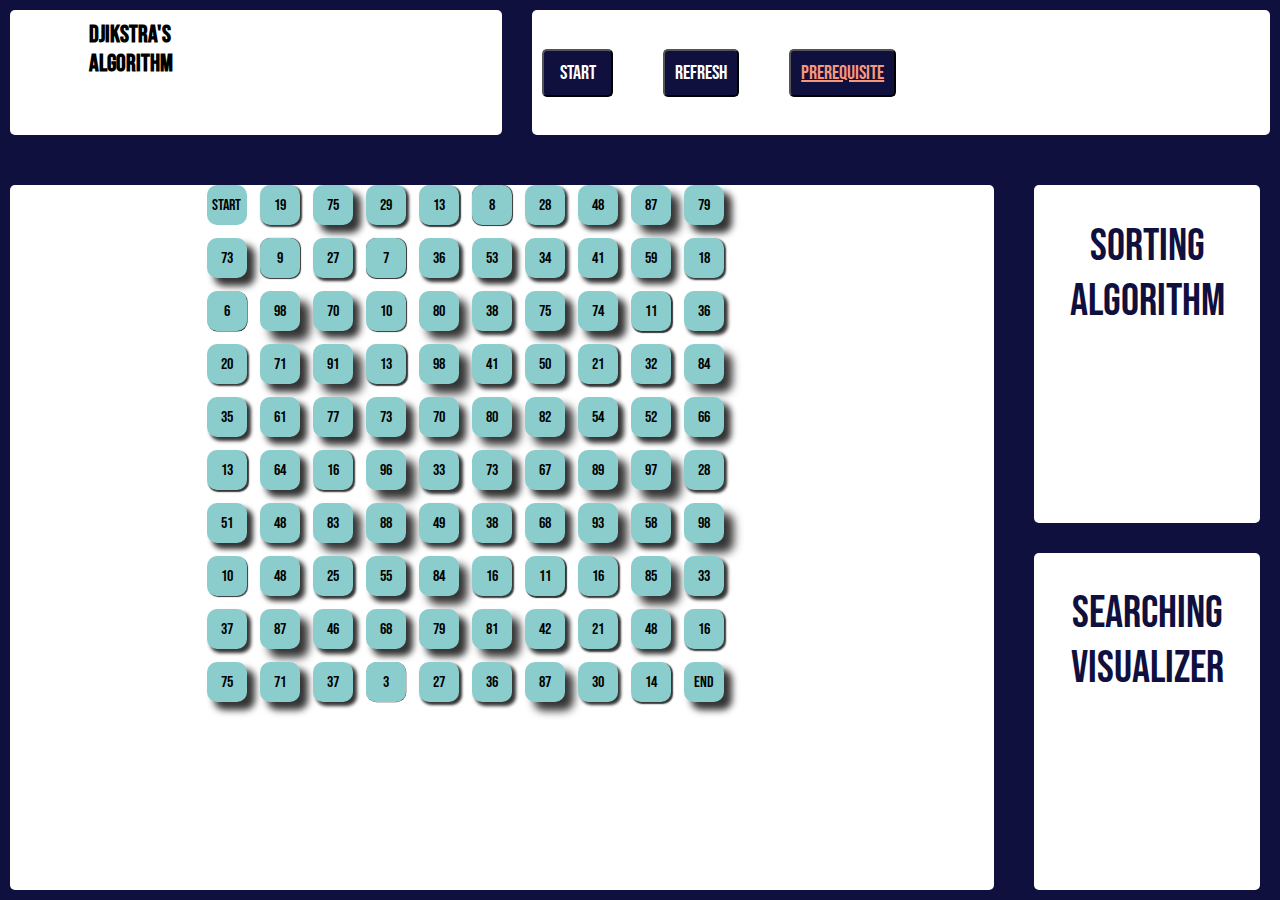
<file: path_practice.html>
<!DOCTYPE html>
<html lang="en">
  <head>
    <meta charset="UTF-8" />
    <meta http-equiv="X-UA-Compatible" content="IE=edge" />
    <meta name="viewport" content="width=device-width, initial-scale=1.0" />
    <link rel="stylesheet" href="css/style.css" />
    <link
      rel="stylesheet"
      href="https://cdnjs.cloudflare.com/ajax/libs/font-awesome/5.15.3/css/all.min.css"
      integrity="sha512-iBBXm8fW90+nuLcSKlbmrPcLa0OT92xO1BIsZ+ywDWZCvqsWgccV3gFoRBv0z+8dLJgyAHIhR35VZc2oM/gI1w=="
      crossorigin="anonymous"
    />
    <title>HOME PAGE</title>

    <style>
      .algo {
        padding: 10px;
        display: grid;
        grid-template-columns: repeat(6, 1fr);
        grid-gap: 50px;
      }

      .container {
        display: grid;
        grid-template-columns: repeat(10, 40px);
        grid-template-rows: repeat(10, 40px);
        grid-row-gap: 13px;
        grid-column-gap: 13px;
      }

      a {
        color: #f7977a;
      }
      .node {
        background-color: #8bcdcd;
        text-align: center;
        border-radius: 10px;
        display: flex;
        justify-content: center;
        align-items: center;
      }

      .explanation {
        max-width: 55vh;
      }

      .tabcontent {
        display: none;
        border: 1px solid #ccc;
      }

      .btn_effect {
        cursor: pointer;
        background-color: rgb(16, 16, 63);
        font-size: 20px;
        padding: 10px;
        color: #fff;
        border-radius: 5px;
      }
      .btn_effect:hover {
        background-color: white !important;
        border: solid rgb(16, 16, 63) 3px;
        color: rgb(16, 16, 63) !important;
      }

      @media only screen and (max-width: 600px) {
        body {
          margin-top: 1em;
          font-size: small;
        }
        button {
          border: 4px solid white;
          font-size: 10px;
          text-align: center;
        }
        .container {
          display: grid;
          grid-template-columns: repeat(10, 28px);
          grid-template-rows: repeat(10, 28px);
          grid-row-gap: 8px;
          grid-column-gap: 8px;
        }
      }
    </style>
  </head>
  <body style="overflow: hidden;" >
    <div class="main">
      <div class="sub-1">
        <div class="control">
          <h2 style="padding-left: 26%">Djikstra's Algorithm</h2>
        </div>
        <div class="algo">
          <button class="start nav btn_effect" onClick="start()">Start</button>
          <button class="refresh nav btn_effect" onClick="refresh();">
            Refresh
          </button>
          <button>
            <a href="https://www.javatpoint.com/dijkstras-algorithm">
              prerequisite</a
            >
          </button>
        </div>
      </div>
      <div class="sub-2">
        <div class="visual">
          <div class="container" style="padding-left: 20%"></div>
        </div>
        <div class="data">
          <div class="data-1">
            <p class="plain-text">Sorting Algorithm</p>
            <a class="icon" href="index.html"
              ><i class="fas fa-chevron-circle-right"></i
            ></a>
          </div>
          <div class="data-2">
            <p class="plain-text">Searching visualizer</p>
            <a class="icon" href="searchh.html"
              ><i class="fas fa-chevron-circle-right"></i
            ></a>
          </div>
        </div>
      </div>
    </div>

    <script src="./js/main.js"></script>
    <script src="./js/visualization.js"></script>
    <script src="path.js"></script>
  </body>
</html>
</file>
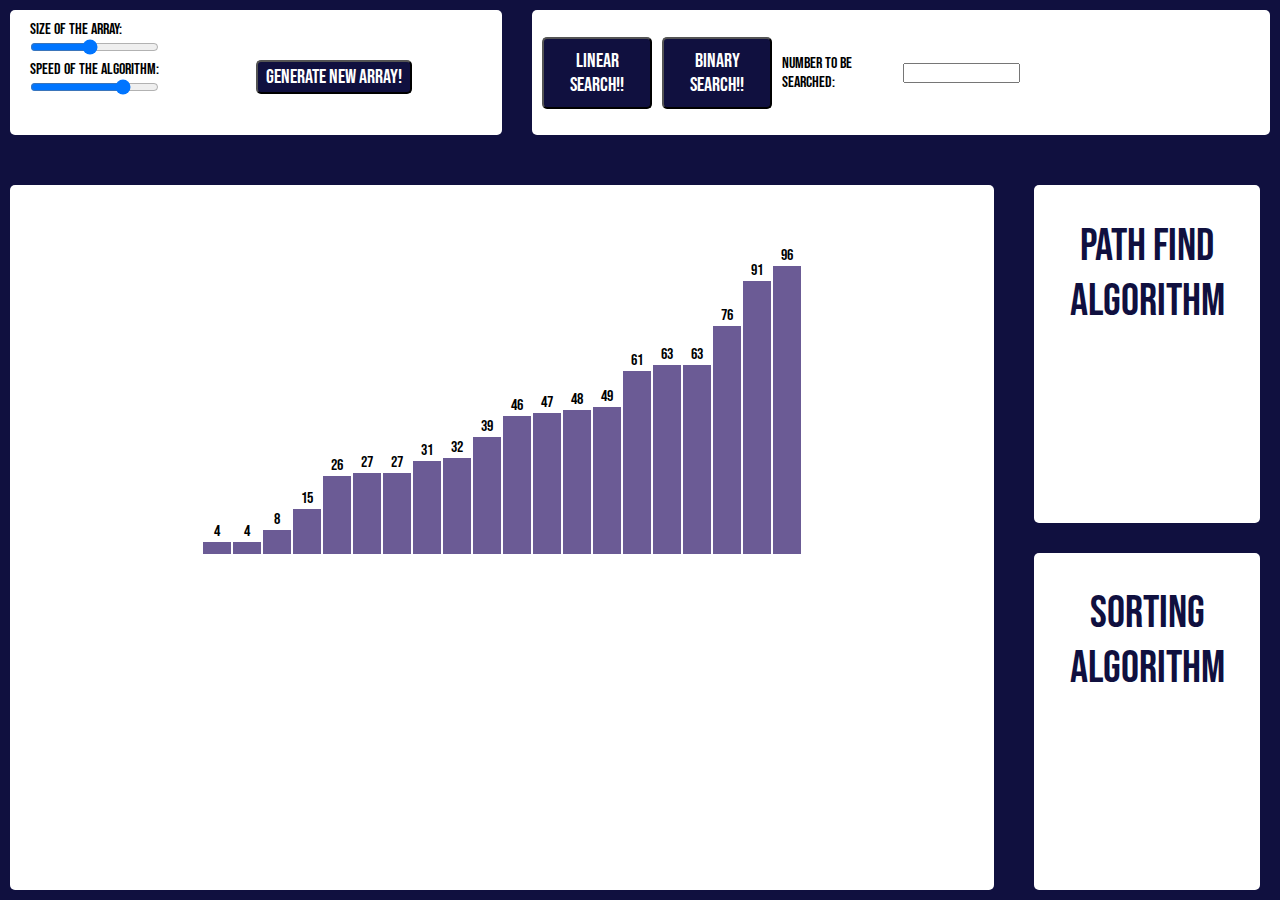
<file: searchh.html>
<!DOCTYPE html>
<html lang="en">
  <head>
    <meta charset="UTF-8" />
    <meta http-equiv="X-UA-Compatible" content="IE=edge" />
    <meta name="viewport" content="width=device-width, initial-scale=1.0" />
    <link rel="stylesheet" href="css/style.css" />
    <link
      rel="stylesheet"
      href="https://cdnjs.cloudflare.com/ajax/libs/font-awesome/5.15.3/css/all.min.css"
      integrity="sha512-iBBXm8fW90+nuLcSKlbmrPcLa0OT92xO1BIsZ+ywDWZCvqsWgccV3gFoRBv0z+8dLJgyAHIhR35VZc2oM/gI1w=="
      crossorigin="anonymous"
    />
    <title>Search Page</title>

    <style type="text/css">
      * {
        margin: 0px;
        padding: 0px;
        box-sizing: border-box;
      }

      .header {
        font-size: 35px;
        text-align: center;
      }

      #array {
        background-color: white;
        height: 305px;
        width: 598px;
        margin: auto;
        position: relative;
        margin-top: 64px;
      }

      .block {
        width: 28px;
        background-color: #6b5b95;
        position: absolute;
        bottom: 0px;
        transition: 0.2s all ease;
      }

      .block_id {
        position: absolute;
        color: black;
        margin-top: -20px;
        width: 100%;
        text-align: center;
      }
    </style>
  </head>
  <body>
    <div class="main">
      <div class="sub-1">
        <div class="control">
          <div class="control-1">
            <p>Size of the array:</p>
            <input
              id="node_size"
              type="range"
              min="20"
              max="150"
              step="1"
              value="80"
            />
            <p>Speed of the algorithm:</p>
            <input
              id="node_speed"
              type="range"
              min="1"
              max="5"
              step="1"
              value="4"
            />
          </div>
          <div class="control-2">
            <button
              id="node_generate"
              class="node_create btn_effect"
              onclick="location.reload()"
            >
              Generate New Array!
            </button>
            <!-- <button id="custom_node" class="node_create btn_effect">Create Custom Array</button> -->
          </div>
        </div>
        <div class="algo">
          <button class="btn_effect" id="btn" onclick="LinearSearch()">
            Linear Search!!
          </button>
          <button class="btn_effect" id="btn" onclick="BinarySearch()">
            Binary Search!!
          </button>
          <label for="fname" class="btn_effect">Number to be Searched:</label>
          <input type="text" id="fname" name="fname" />
        </div>
      </div>
      <div class="sub-2">
        <div class="visual">
          <h1 id="text" style="text-align: center"></h1>

          <div id="array_container">
            <!-- Container of nodes -->

            <div id="array"></div>
          </div>
        </div>
        <div class="data">
          <div class="data-1">
            <p class="plain-text">Path Find Algorithm</p>
            <a class="icon" href="path_practice.html"
              ><i class="fas fa-chevron-circle-right"></i
            ></a>
          </div>
          <div class="data-2">
            <p class="plain-text">Sorting Algorithm</p>
            <a class="icon" href="index.html"
              ><i class="fas fa-chevron-circle-right"></i
            ></a>
          </div>
        </div>
      </div>
    </div>
    <script>
      // Asynchronous LinearSearch function
      async function LinearSearch(delay = 300) {
        var blocks = document.querySelectorAll(".block");
        var output = document.getElementById("text");

        //Extracting the value entered by the user
        var num = document.getElementById("fname").value;

        //Changing the color of all the blocks to voilet
        for (var i = 0; i < blocks.length; i += 1) {
          blocks[i].style.backgroundColor = "blue";
        }

        output.innerText = "";

        var flag = 0;
        // LinearSearch Algorithum
        for (var i = 0; i < blocks.length; i += 1) {
          //Changing the color of current block to red
          blocks[i].style.backgroundColor = "#FF4949";

          // To wait for .1 sec
          await new Promise((resolve) =>
            setTimeout(() => {
              resolve();
            }, delay)
          );

          //Extracting the value of current block
          var value = Number(blocks[i].childNodes[0].innerHTML);

          // To compare block value with entered value
          if (value == num) {
            flag = 1;
            output.innerText = "Element Found";
            blocks[i].style.backgroundColor = "#13CE66";
            break;
          } else {
            // Changing the color to the previous one
            blocks[i].style.backgroundColor = "#6b5b95";
          }
        }
        //When element is not found in the array
        if (flag == 0) {
          output.innerText = "Element Not Found";
        }
      }

      // Asynchronous BinarySearch function
      async function BinarySearch(delay = 1000) {
        var blocks = document.querySelectorAll(".block");
        var output = document.getElementById("text");

        //Extracting the value of the element to be searched
        var num = document.getElementById("fname").value;

        //Colouring all the blocks voilet
        for (var i = 0; i < blocks.length; i += 1) {
          blocks[i].style.backgroundColor = "#6b5b95";
        }

        output.innerText = "";

        // BinarySearch Algorithm

        var start = 0;
        var end = 19;
        var flag = 0;
        while (start <= end) {
          //Midddle index
          var mid = Math.floor((start + end) / 2);
          blocks[mid].style.backgroundColor = "#FF4949";

          //Value at mid index
          var value = Number(blocks[mid].childNodes[0].innerHTML);

          // To wait for .1 sec
          await new Promise((resolve) =>
            setTimeout(() => {
              resolve();
            }, delay)
          );

          //Current element is equal to the element
          //entered by the user
          if (value == num) {
            output.innerText = "Element Found";
            blocks[mid].style.backgroundColor = "#13CE66";
            flag = 1;
            break;
          }
          //Current element is greater than the element
          //entered by the user
          if (value > num) {
            end = mid - 1;
            blocks[mid].style.backgroundColor = "#6b5b95";
          } else {
            start = mid + 1;
            blocks[mid].style.backgroundColor = "#6b5b95";
          }
        }
        if (flag === 0) {
          output.innerText = "Element Not Found";
        }
      }

      // Calling generatearray function
      //generatearray();

      var container = document.getElementById("array");

      // Function to generate the array of blocks
      function generatearray() {
        // Creating an array
        var arr = [];

        // Filling array with random values
        for (var i = 0; i < 20; i++) {
          // Return a value from 1 to 100 (both inclusive)
          var val = Number(Math.ceil(Math.random() * 100));
          arr.push(val);
        }

        // Sorting Array in ascending order
        arr.sort(function (a, b) {
          return a - b;
        });

        for (var i = 0; i < 20; i++) {
          var value = arr[i];

          // Creating element div
          var array_ele = document.createElement("div");

          // Adding class 'block' to div
          array_ele.classList.add("block");

          // Adding style to div
          array_ele.style.height = `${value * 3}px`;
          array_ele.style.transform = `translate(${i * 30}px)`;

          // Creating label element for displaying
          // size of particular block
          var array_ele_label = document.createElement("label");
          array_ele_label.classList.add("block_id");
          array_ele_label.innerText = value;

          // Appending created elements to index.html
          array_ele.appendChild(array_ele_label);
          container.appendChild(array_ele);
        }
      }

      // Asynchronous BinarySearch function
      async function BinarySearch(delay = 300) {
        var blocks = document.querySelectorAll(".block");
        var output = document.getElementById("text");

        //Extracting the value of the element to be searched
        var num = document.getElementById("fname").value;

        //Colouring all the blocks voilet
        for (var i = 0; i < blocks.length; i += 1) {
          blocks[i].style.backgroundColor = "#6b5b95";
        }

        output.innerText = "";

        // BinarySearch Algorithm

        var start = 0;
        var end = 19;
        var flag = 0;
        while (start <= end) {
          //Middle index
          var mid = Math.floor((start + end) / 2);
          blocks[mid].style.backgroundColor = "#FF4949";

          //Value at mid index
          var value = Number(blocks[mid].childNodes[0].innerHTML);

          // To wait for .1 sec
          await new Promise((resolve) =>
            setTimeout(() => {
              resolve();
            }, delay)
          );

          //Current element is equal to the element
          //entered by the user
          if (value == num) {
            output.innerText = "Element Found";
            blocks[mid].style.backgroundColor = "#13CE66";
            flag = 1;
            break;
          }
          //Current element is greater than the element
          //entered by the user
          if (value > num) {
            end = mid - 1;
            blocks[mid].style.backgroundColor = "#6b5b95";
          } else {
            start = mid + 1;
            blocks[mid].style.backgroundColor = "#6b5b95";
          }
        }
        if (flag === 0) {
          output.innerText = "Element Not Found";
        }
      }

      // Calling generatearray function
      generatearray();
    </script>
  </body>
</html>
</file>
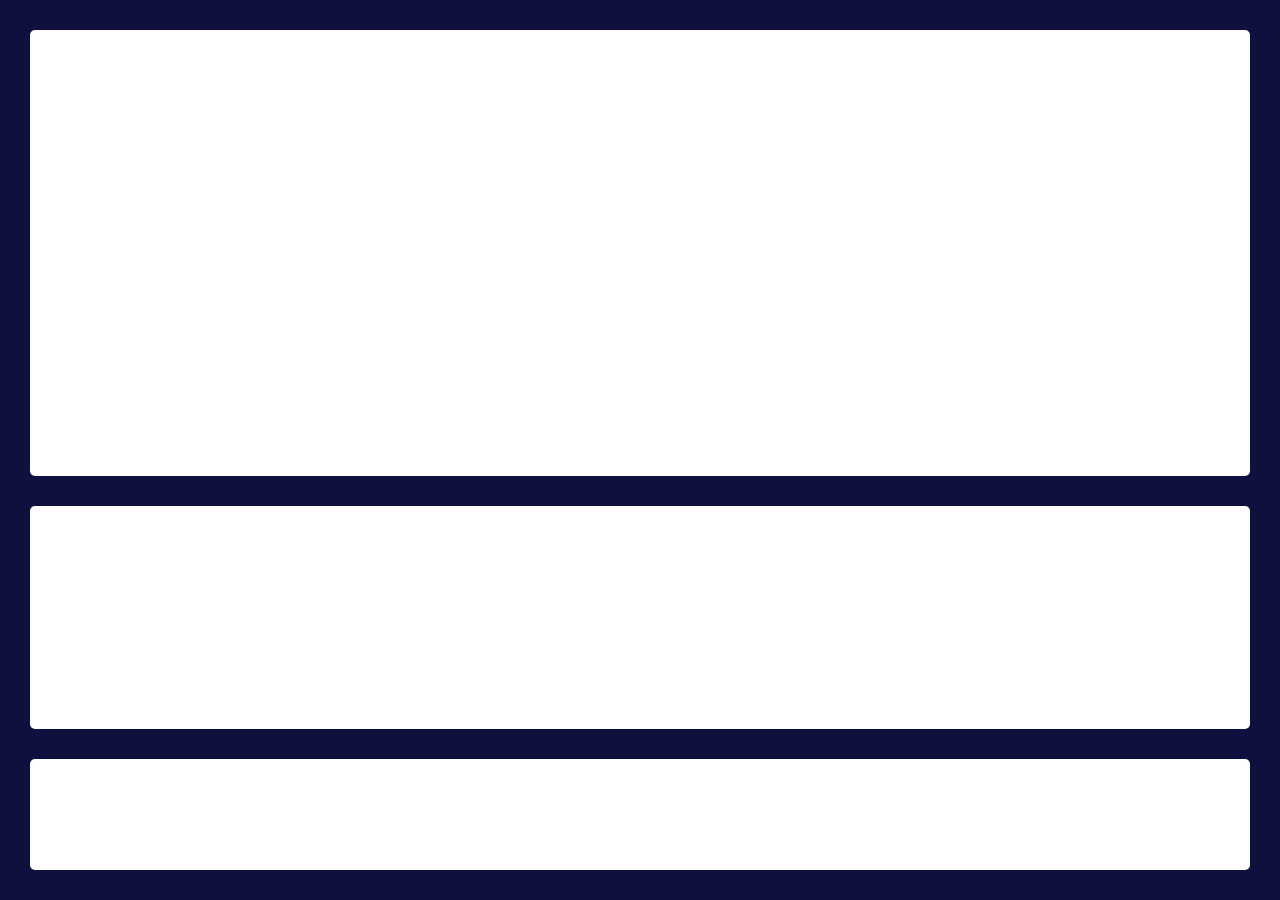
<file: searching.html>
<!DOCTYPE html>
<html>

<head>
    <title>Searching Visualizer</title>
    <link rel="stylesheet" href="css/style.css">
</head>

<body>
    <div class="sr_container">
        <div class="sr_nodeList">

        </div>
        <div class="sr_selection">
            <div class="sr_container_LS"></div>
            <div class="sr_container_BS"></div>
            <div class="sr_searchingBtn"></div>
        </div>
        <div class="sr_result"></div>
    </div>

    <script type="text/javascript" src="js/main.js"></script>
</body>

</html>
</file>
<file: css/style.css>
@import url('https://fonts.googleapis.com/css2?family=New+Tegomin&display=swap');
@import url('https://fonts.googleapis.com/css2?family=Bebas+Neue&family=New+Tegomin&display=swap');

*{
    margin:0;
    padding: 0;
    font-family: 'Bebas Neue',
    cursive;
    box-sizing: border-box;
}

.main{
    /* padding: 8px; */
    background-color: rgb(16, 16, 63);
    height: 100vh;
    display: grid;
    grid-template-rows: 1fr 5fr;
    grid-gap: 30px;
}

.control{
    padding:10px 20px;
    display: grid;
    grid-template-columns: 1fr 1fr;
}

/* input[type='range']::-webkit-slider-runnable-track {
    -webkit-appearance: none;
    color: #13bba4;
    margin-top: -1px;
} */
.control-2{
    align-self: center;
   
}

.control-2 button{
    font-size: 20px;
}

.algo{
    padding: 10px;
    display: grid;
    grid-template-columns: repeat(6,1fr);
    grid-gap:10px;
    align-items: center;
    
}
.algo button{
   background-color: rgb(16, 16, 63);
   font-size: 20px;
   padding: 10px;
   color: #fff;
   border-radius: 5px;
}

.node_create{
    display: inline-block;
    background-color: rgb(16, 16, 63);
    padding: 3px 8px;
    margin-top: 8px;
    color: #fff;
    border-radius: 5px;
    
}

.sub-2{
    padding: 10px;
    display: grid;
    grid-template-columns: 4fr 1fr;
    grid-gap: 30px;
}

.sub-1{
    padding: 10px;
    display: grid;
    grid-template-columns: 2fr 3fr;
    grid-gap: 30px;
}

.visual{
    background-color: #fff;
     border-radius: 5px;
}

.data{
    padding: 0px 10px;
    display: grid;
    grid-template-rows: 1fr 1fr;
    grid-gap: 30px;
   
}

.data-1{
    border-radius: 5px;
    background-color: #fff;
}

.data-2{
    background-color: #fff;
    border-radius: 5px;
}

.control{
    background-color: #fff;
     border-radius: 5px;
}

.algo{
    background-color: #fff;
     border-radius: 5px;
}

#array_container {
    display: -webkit-box;
    display: -ms-flexbox;
    display: flex;
    width: 100%;
    height: 60vh;
    align-items: flex-end;
}

.btn_effect{
    cursor: pointer;
}
.btn_effect:hover{
    background-color: white !important;
    border:solid rgb(16, 16, 63) 3px;
    color: rgb(16, 16, 63) !important;
}

.butt_locked {
    background-color: transparent;
    cursor: pointer;
}
.butt_locked:hover {
    background-color: rgb(16, 16, 63) !important;
    cursor: pointer;
}
.butt_selected {
  background-color: white !important;
  border:solid rgb(16, 16, 63) 3px;
  color: rgb(16, 16, 63) !important;
}
.butt_selected:hover {
     background-color: white !important;
     border:solid rgb(16, 16, 63) 3px;
     color: rgb(16, 16, 63) !important;
}
.butt_unselected:hover {
   background-color: white !important;
   border:solid rgb(16, 16, 63) 3px;
   color: rgb(16, 16, 63) !important;
   cursor: pointer;
   color: rgba(24, 197, 139, 0.911);
}

.plain-text{
    font-size: 45px;
    display: inline-block;
    color: rgb(16, 16, 63);
    text-align: center;
    margin-top: 15%;
}

.icon {
    display: inline-block;
    font-size: 50px;
    margin-left: 40%;
    color: rgb(16, 16, 63);
    cursor: pointer;
    
}


.icon:hover{
    transform: scale(1.1);
    transition: ease-in;
}



/* ------------------------------------------searching Visualizer------------------------------------------ */


.sr_container {
    background-color: rgb(16, 16, 63);
    height: 100vh;
    padding: 30px;
    display: grid;
    grid-template-rows: 4fr 2fr 1fr;
    grid-gap: 30px;
}

.sr_nodeList {
    background-color: #fff;
    border-radius: 5px;
}

.sr_selection {
    background-color: #fff;
    border-radius: 5px;
}

.sr_result {
    background-color: #fff;
    border-radius: 5px;
}

/* ------------------------------------------Pop ups------------------------------------------ */


.popup {
    position: relative;
    display: inline-block;
    cursor: pointer;
    -webkit-user-select: none;
    -moz-user-select: none;
    -ms-user-select: none;
    user-select: none;
  }
  
  /* The actual popup */
  .popup .popuptext {
    visibility: hidden;
    width: 160px;
    background-color: #555;
    color: #fff;
    text-align: center;
    border-radius: 6px;
    padding: 8px 0;
    position: absolute;
    z-index: 1;
    bottom: 125%;
    left: 50%;
    margin-left: -80px;
  }
  
  /* Popup arrow */
  .popup .popuptext::after {
    content: "";
    position: absolute;
    top: 100%;
    left: 50%;
    margin-left: -5px;
    border-width: 5px;
    border-style: solid;
    border-color: #555 transparent transparent transparent;
  }
  
  /* Toggle this class - hide and show the popup */
  .popup .show {
    visibility: visible;
    -webkit-animation: fadeIn 1s;
    animation: fadeIn 1s;
  }
  
  /* Add animation (fade in the popup) */
  @-webkit-keyframes fadeIn {
    from {opacity: 0;} 
    to {opacity: 1;}
  }
  
  @keyframes fadeIn {
    from {opacity: 0;}
    to {opacity:1 ;}
  }
</file>
